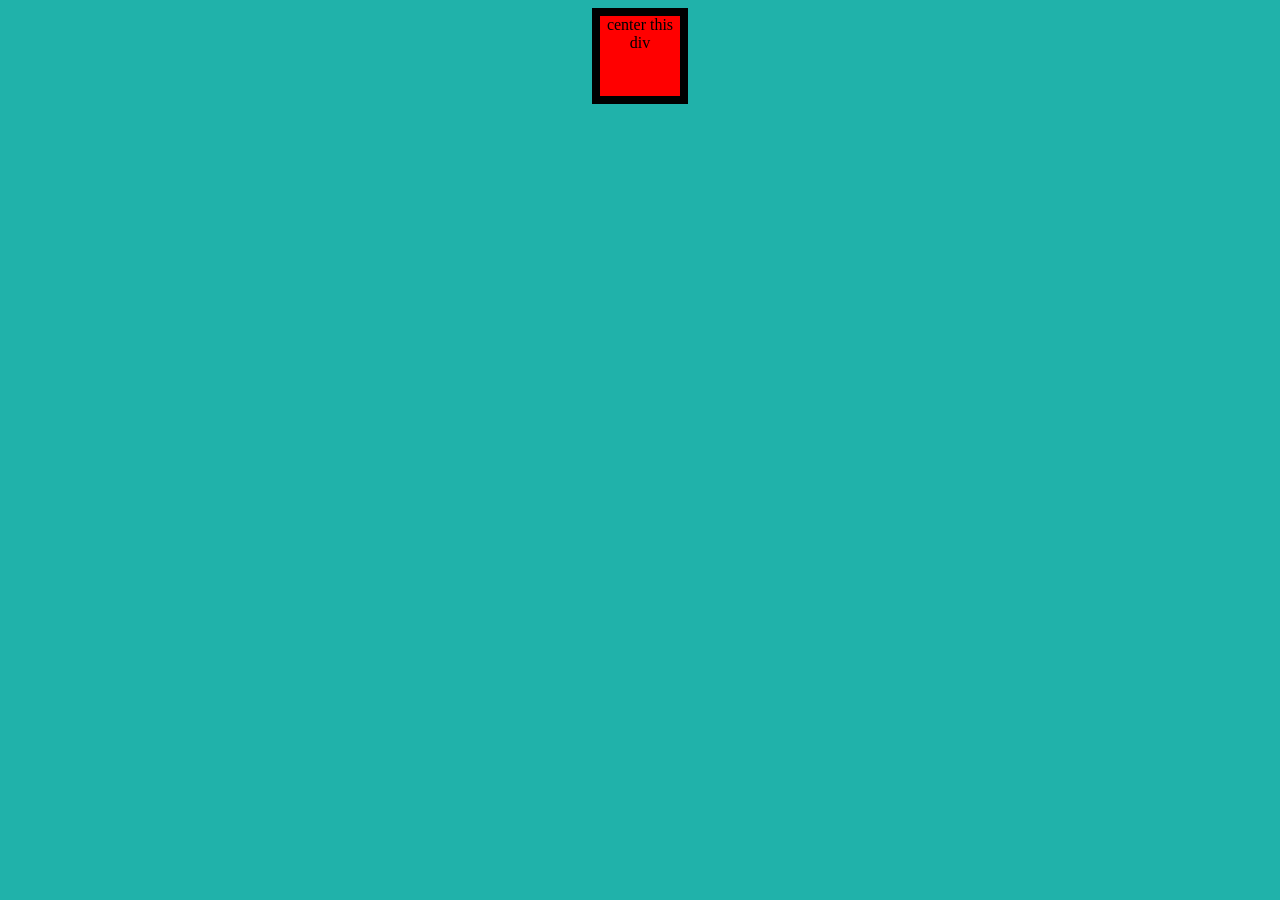
<file: 01-flex-center/index.html>
<!DOCTYPE html>
<html lang="en">
  <head>
    <meta charset="UTF-8">
    <meta http-equiv="X-UA-Compatible" content="IE=edge">
    <meta name="viewport" content="width=device-width, initial-scale=1.0">
    <title>CENTER THIS DIV</title>
    <link rel="stylesheet" href="style.css">
  </head>
  <body>
    <div class="container">
      <div class="box">center this div</div>
    </div>
  </body>
</html>
</file>
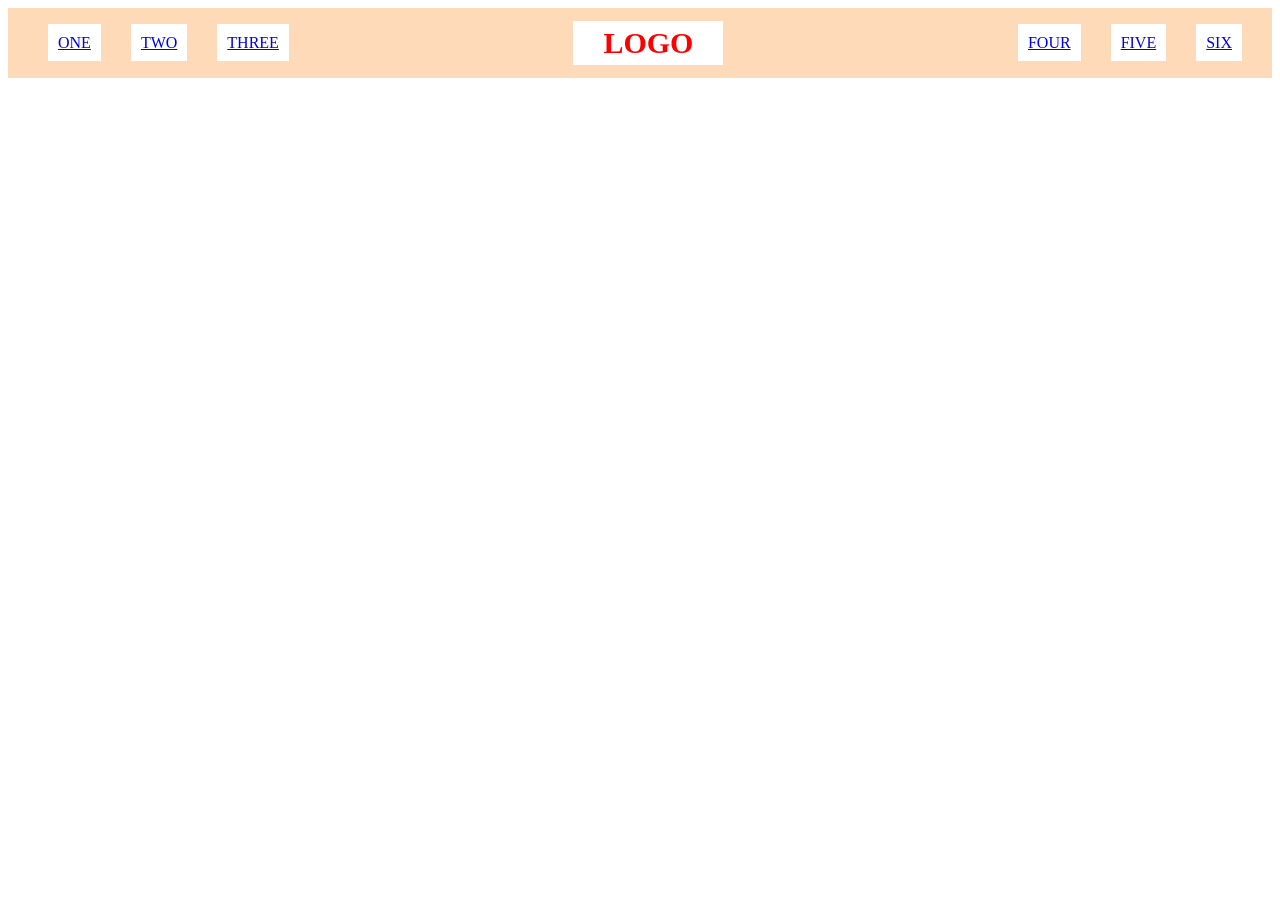
<file: 02-flex-header/index.html>
<!DOCTYPE html>
<html lang="en">
  <head>
    <meta charset="UTF-8">
    <meta http-equiv="X-UA-Compatible" content="IE=edge">
    <meta name="viewport" content="width=device-width, initial-scale=1.0">
    <title>Flex Header</title>
    <link rel="stylesheet" href="style.css">
  </head>
  <body>
    <div class="header">
      <div class="left-links">
        <ul>
          <li><a href="#">ONE</a></li>
          <li><a href="#">TWO</a></li>
          <li><a href="#">THREE</a></li>
        </ul>
      </div>
      <div class="logo">LOGO</div>
      <div class="right-links">
        <ul>
          <li><a href="#">FOUR</a></li>
          <li><a href="#">FIVE</a></li>
          <li><a href="#">SIX</a></li>
        </ul>
      </div>
    </div>
  </body>
</html>
</file>
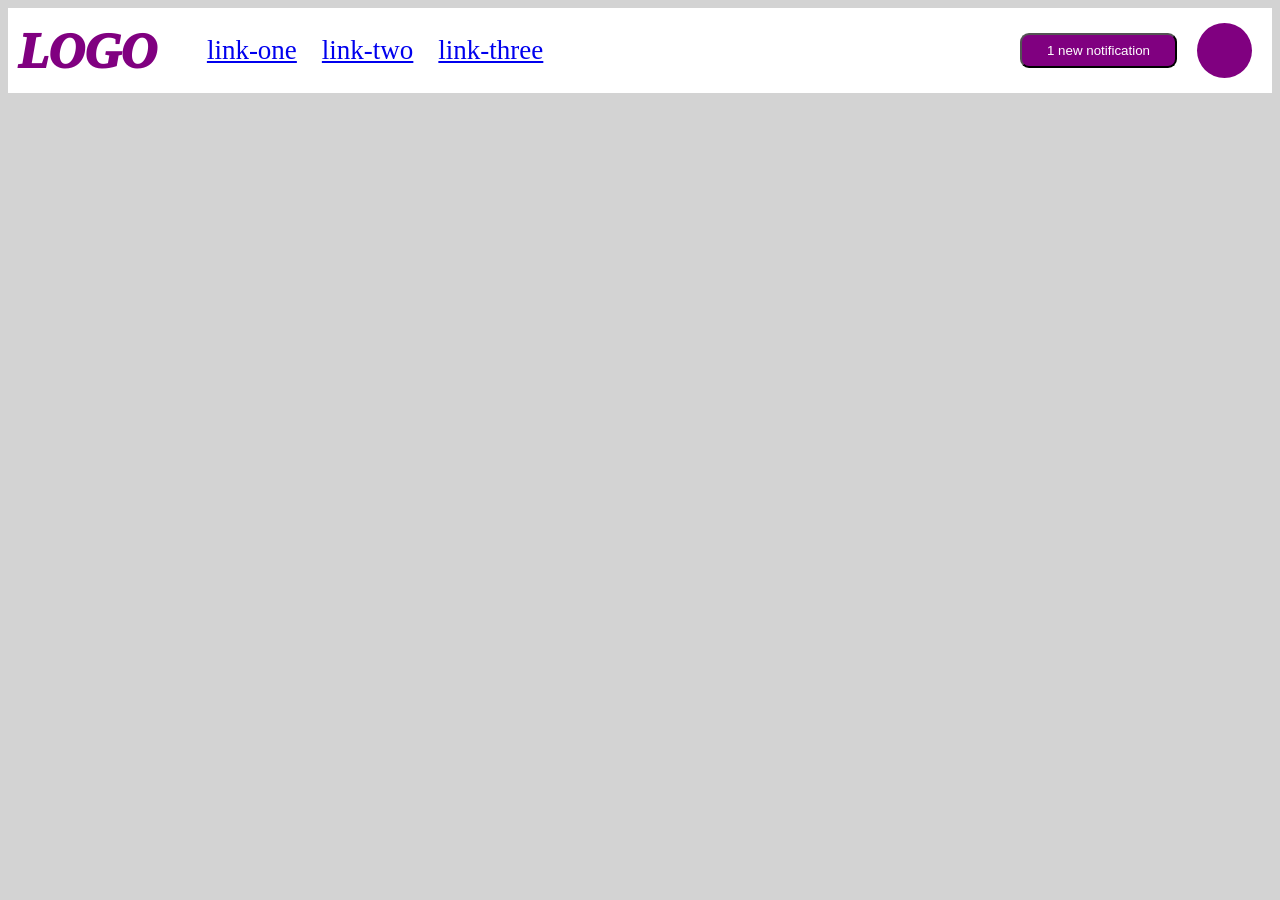
<file: 03-flex-header-2/index.html>
<!DOCTYPE html>
<html lang="en">
  <head>
    <meta charset="UTF-8">
    <meta http-equiv="X-UA-Compatible" content="IE=edge">
    <meta name="viewport" content="width=device-width, initial-scale=1.0">
    <title>Flex Header 2</title>
    <link rel="stylesheet" href="style.css">
  </head>
  <body>
    <div class="header">
      <div class="logo">
        LOGO
      </div>
      <ul class="links">
        <li><a href="https://google.com">link-one</a></li>
        <li><a href="https://google.com">link-two</a></li>
        <li><a href="https://google.com">link-three</a></li>
      </ul>
      <button class="notifications">
        1 new notification
      </button>
      <div class="profile-image"></div>
    </div>
  </body>
</html>
</file>
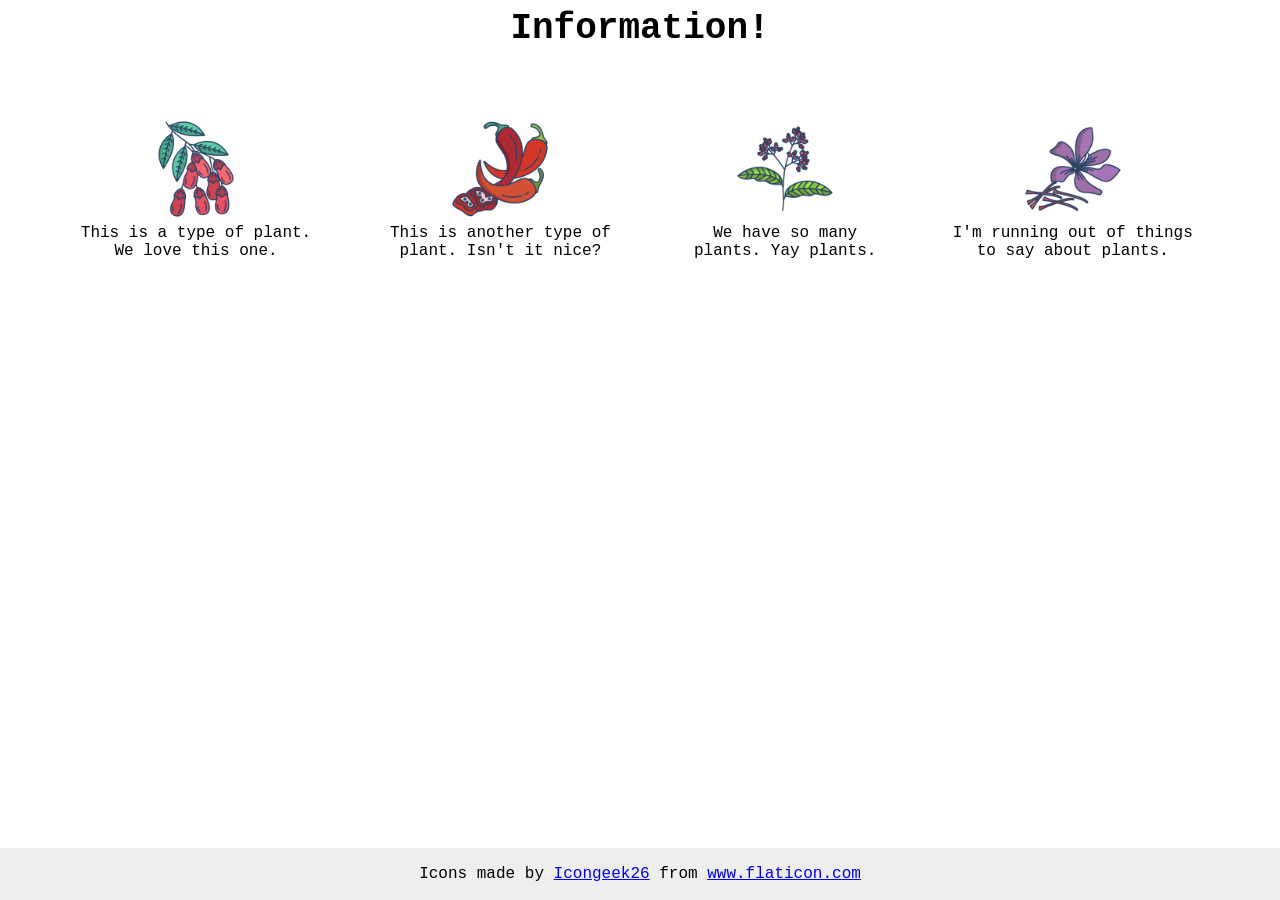
<file: 04-flex-information/index.html>
<!DOCTYPE html>
<html lang="en">
  <head>
    <meta charset="UTF-8">
    <meta http-equiv="X-UA-Compatible" content="IE=edge">
    <meta name="viewport" content="width=device-width, initial-scale=1.0">
    <title>Information</title>
    <link rel="stylesheet" href="style.css">
  </head>
  <body>
    <div class="title">Information!</div>

  <div class="plants-container">
    <div class="plant">
    <img src="./images/barberry.png" alt="barberry">
    <div class="text">This is a type of plant. We love this one.</div>
    </div>

    <div class="plant">
    <img src="./images/chilli.png" alt="chili">
    <div class="text">This is another type of plant. Isn't it nice?</div>
    </div>

    <div class="plant">
    <img src="./images/pepper.png" alt="pepper">
    <div class="text">We have so many plants. Yay plants.</div>
    </div>

    <div class="plant">
    <img src="./images/saffron.png" alt="saffron">
    <div class="text">I'm running out of things to say about plants.</div>
    </div>
  </div>  
    <!-- disregard this section, it's here to give attribution to the creator of these icons -->
    <div class="footer">
      <div>Icons made by <a href="https://www.flaticon.com/authors/icongeek26" title="Icongeek26">Icongeek26</a> from <a href="https://www.flaticon.com/" title="Flaticon">www.flaticon.com</a></div>
    </div>
  </body>
</html>
</file>
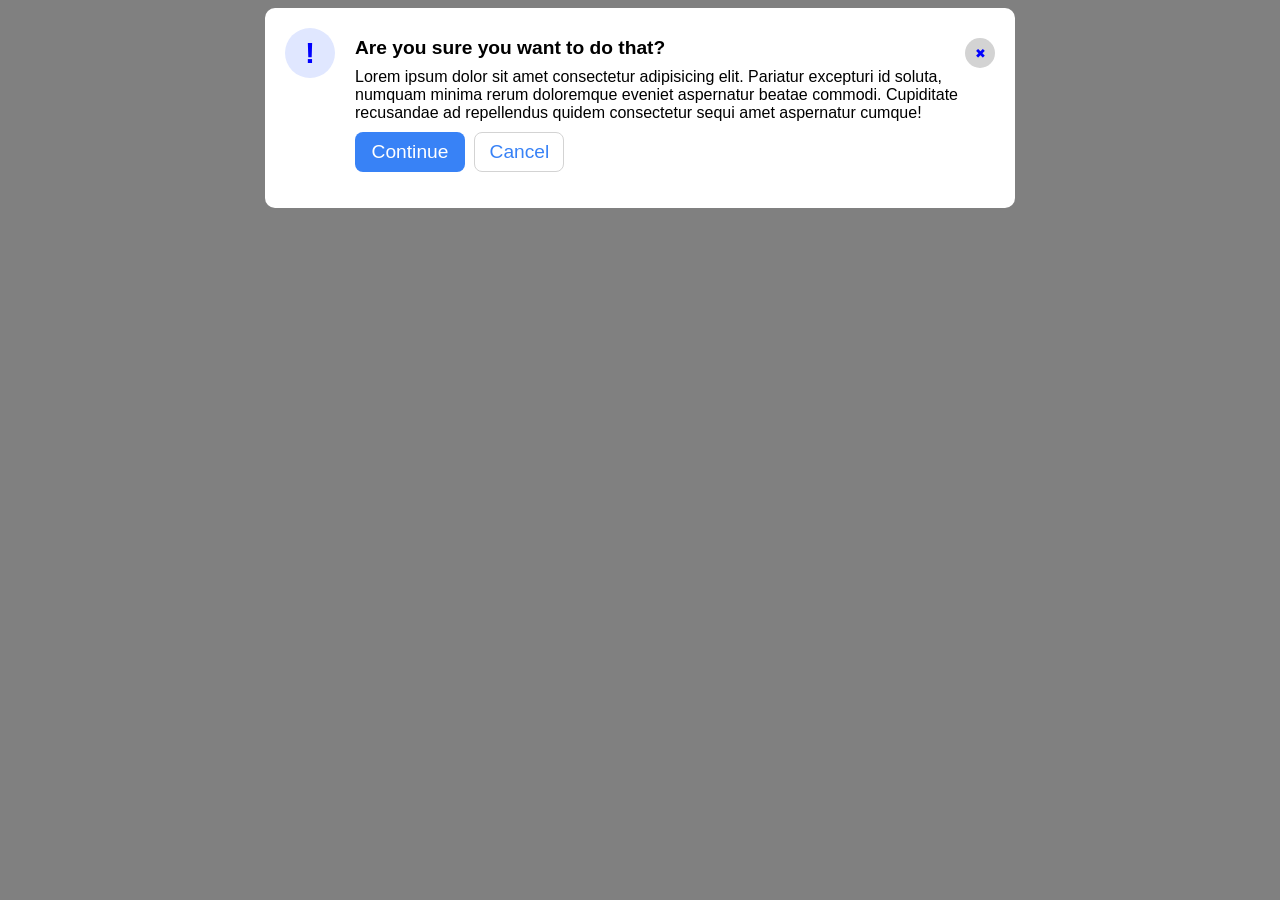
<file: 05-flex-modal/index.html>
<!DOCTYPE html>
<html lang="en">
  <head>
    <meta charset="UTF-8">
    <meta http-equiv="X-UA-Compatible" content="IE=edge">
    <meta name="viewport" content="width=device-width, initial-scale=1.0">
    <link rel="stylesheet" href="style.css">
    <title>Modal</title>
  </head>
  <body>
    <div class="modal">
      <div class="icon">!</div>
      <div class="left">
      <div class="first-row">
        <div class="header">Are you sure you want to do that?</div>
        <button class="close-button">✖</button>
      </div>
      <div class="text">Lorem ipsum dolor sit amet consectetur adipisicing elit. Pariatur excepturi id soluta, numquam minima rerum doloremque eveniet aspernatur beatae commodi. Cupiditate recusandae ad repellendus quidem consectetur sequi amet aspernatur cumque!</div>
      <button class="continue">Continue</button>
      <button class="cancel">Cancel</button>
    </div>
    </div>
  </body>
</html>
</file>
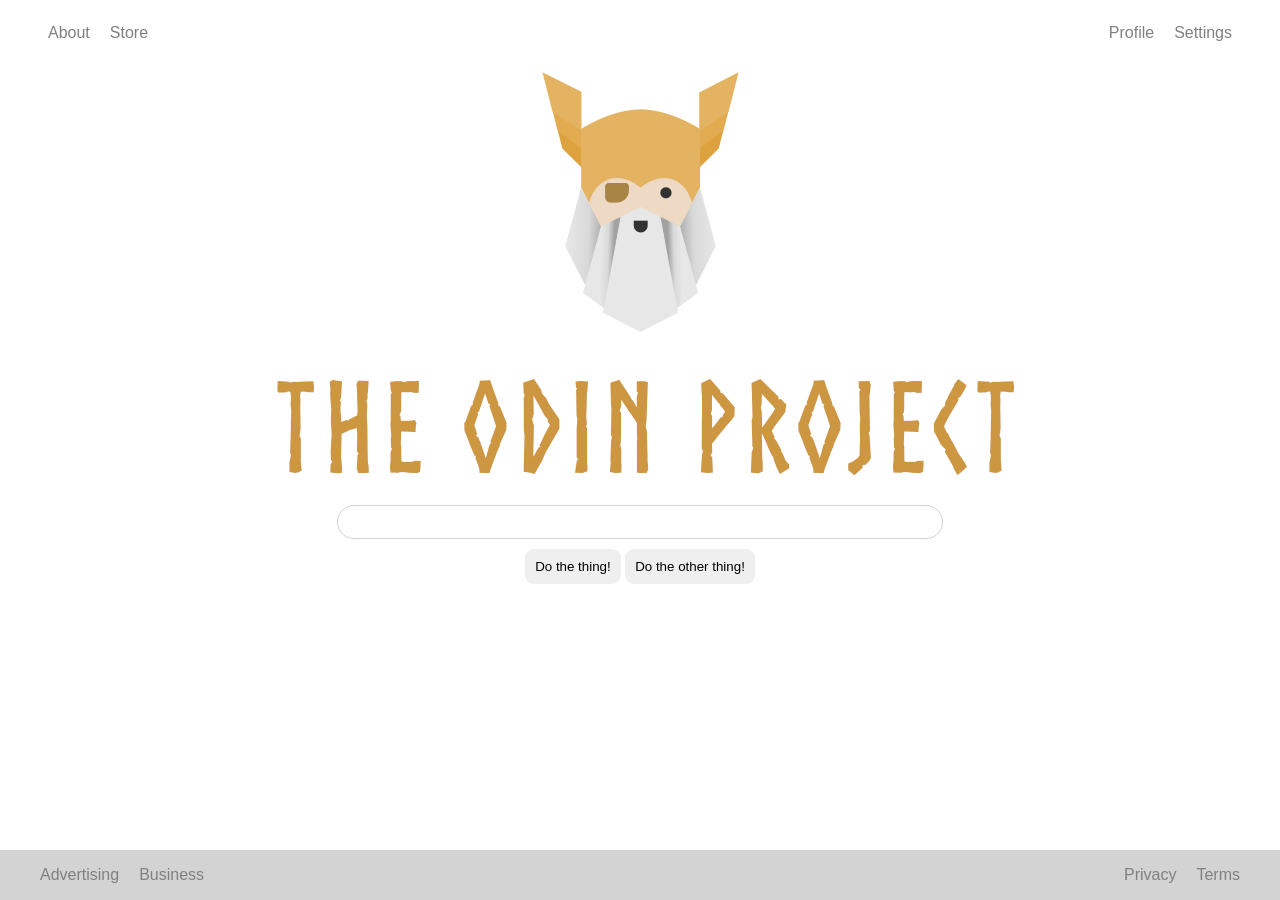
<file: 06-flex-layout/index.html>
<!DOCTYPE html>
<html lang="en">
  <head>
    <meta charset="UTF-8">
    <meta http-equiv="X-UA-Compatible" content="IE=edge">
    <meta name="viewport" content="width=device-width, initial-scale=1.0">
    <title>LAYOUT</title>
    <link rel="stylesheet" href="./style.css">
  </head>
  <body>
    <div class="header">
      <ul class="left-links">
        <li><a href="#">About</a></li>
        <li><a href="#">Store</a></li>
      </ul>
      <ul class="right-links">
        <li><a href="#">Profile</a></li>
        <li><a href="#">Settings</a></li>
      </ul>
    </div>
    <div class="content">
      <img src="./logo.png" alt="Project logo. Represents odin with the project name.">
      <div class="input">
        <input type="text">
      </div>
      <div class="buttons">
        <button>Do the thing!</button>
        <button>Do the other thing!</button>
      </div>
    </div>
    <div class="footer">
      <ul class="left-links">
        <li><a href="#">Advertising</a></li>
        <li><a href="#">Business</a></li>
      </ul>
      <ul class="right-links">
        <li><a href="#">Privacy</a></li>
        <li><a href="#">Terms</a></li>
      </ul>
    </div>
  </body>
</html>
</file>
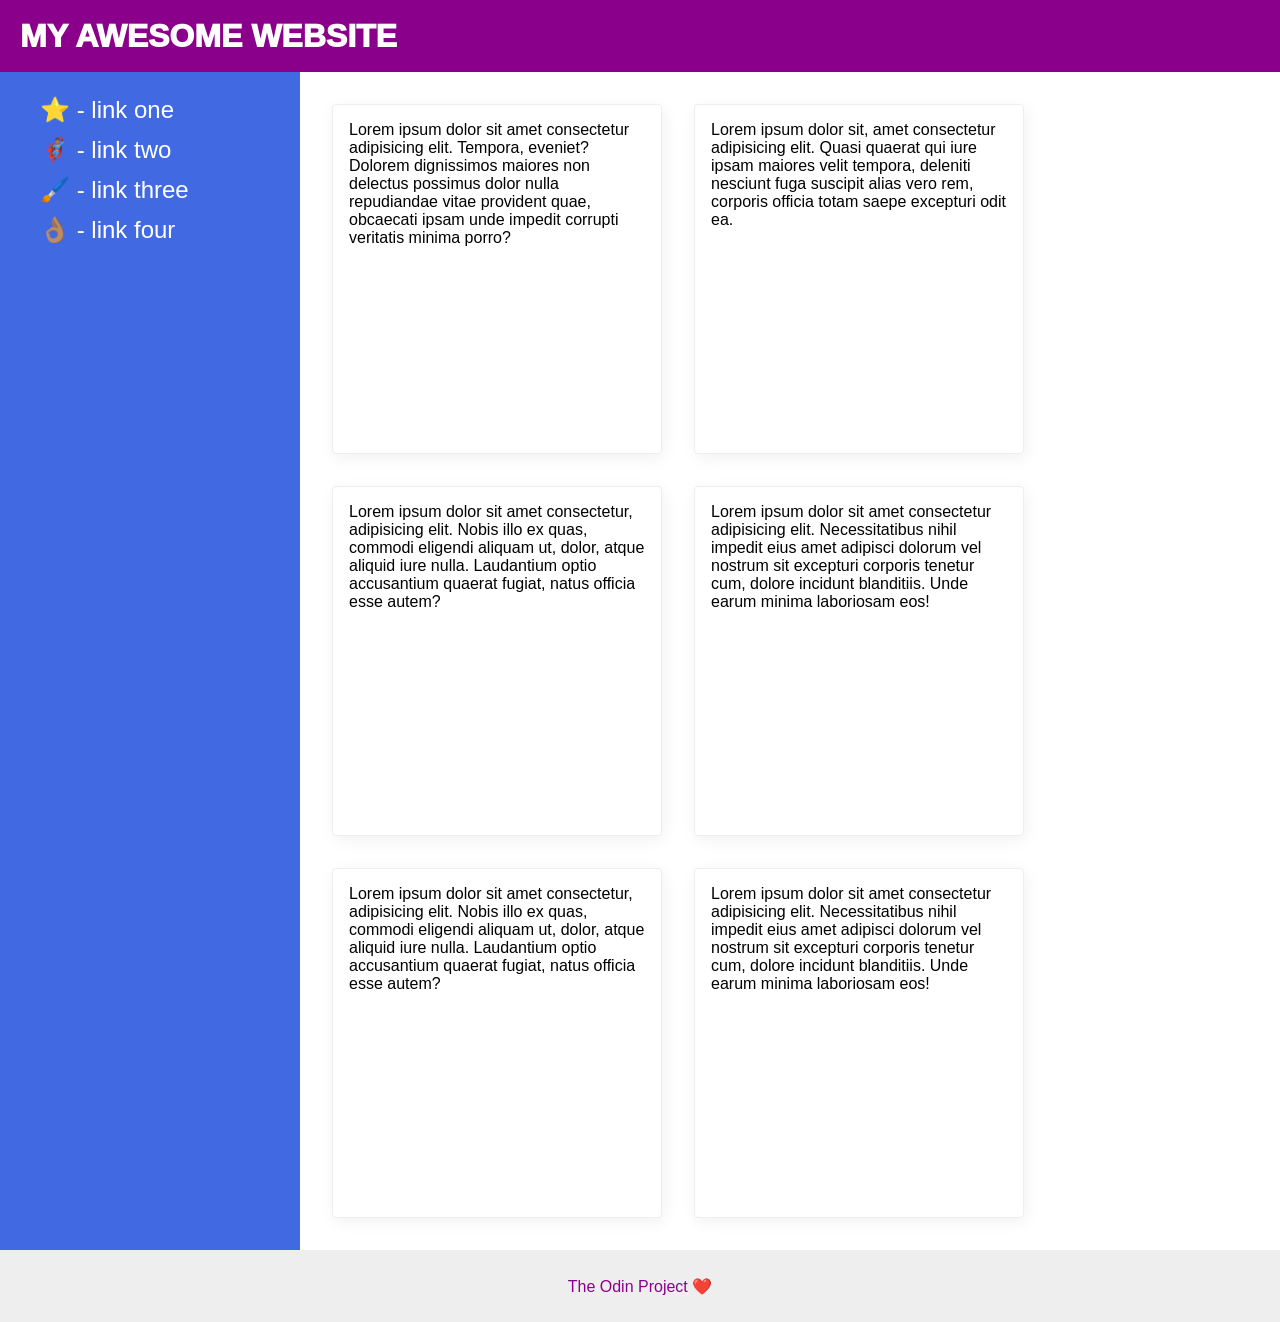
<file: 07-flex-latout-2/index.html>
<!DOCTYPE html>
<html lang="en">
  <head>
    <meta charset="UTF-8">
    <meta http-equiv="X-UA-Compatible" content="IE=edge">
    <meta name="viewport" content="width=device-width, initial-scale=1.0">
    <title>The Holy Grail</title>
    <link rel="stylesheet" href="style.css">
  </head>
  <body>
    <div class="header">
      MY AWESOME WEBSITE
    </div>
    <div class="mid">
    <div class="sidebar">
      <ul>
        <li><a href="#">⭐ - link one</a></li>
        <li><a href="#">🦸🏽‍♂️ - link two</a></li>
        <li><a href="#">🖌️ - link three</a></li>
        <li><a href="#">👌🏽 - link four</a></li>
      </ul>
    </div>
    <div class="right">
    <div class="card">Lorem ipsum dolor sit amet consectetur adipisicing elit. Tempora, eveniet? Dolorem dignissimos maiores non delectus possimus dolor nulla repudiandae vitae provident quae, obcaecati ipsam unde impedit corrupti veritatis minima porro?</div>
    <div class="card">Lorem ipsum dolor sit, amet consectetur adipisicing elit. Quasi quaerat qui iure ipsam maiores velit tempora, deleniti nesciunt fuga suscipit alias vero rem, corporis officia totam saepe excepturi odit ea.</div>
    <div class="card">Lorem ipsum dolor sit amet consectetur, adipisicing elit. Nobis illo ex quas, commodi eligendi aliquam ut, dolor, atque aliquid iure nulla. Laudantium optio accusantium quaerat fugiat, natus officia esse autem?</div>
    <div class="card">Lorem ipsum dolor sit amet consectetur adipisicing elit. Necessitatibus nihil impedit eius amet adipisci dolorum vel nostrum sit excepturi corporis tenetur cum, dolore incidunt blanditiis. Unde earum minima laboriosam eos!</div>
    <div class="card">Lorem ipsum dolor sit amet consectetur, adipisicing elit. Nobis illo ex quas, commodi eligendi aliquam ut, dolor, atque aliquid iure nulla. Laudantium optio accusantium quaerat fugiat, natus officia esse autem?</div>
    <div class="card">Lorem ipsum dolor sit amet consectetur adipisicing elit. Necessitatibus nihil impedit eius amet adipisci dolorum vel nostrum sit excepturi corporis tenetur cum, dolore incidunt blanditiis. Unde earum minima laboriosam eos!</div>
    </div> 
    </div>
    <div class="footer">
      The Odin Project ❤️
    </div>
  </body>
</html>
</file>
<file: 01-flex-center/style.css>
body { background-color: lightseagreen;}

.container { 
    display: flex;
    justify-content: center;
}

.box { height: 80px;
       width: 80px;
       background-color: red;
       text-align: center;
       border: 8px solid black;
    }
</file>
<file: 02-flex-header/style.css>
.header {
    background-color: peachpuff;
    display: flex;
    justify-content: space-between;
    align-items: center;
}

.left-links ul {
    display: flex;
    gap: 30px;
}

.right-links ul {
    display: flex;
    gap: 30px;
    padding: 10px;
    margin-right: 20px;
}

.logo {
    background-color: white;
    padding-top: 5px;
    padding-bottom: 5px;
    padding-left: 30px;
    padding-right: 30px;
    margin: 5px;
    font-size: 30px;
    font-weight: bold;
    color: red;
}

ul { list-style-type: none;}

a {
    background-color: white;
    padding: 10px;
    
}
</file>
<file: 03-flex-header-2/style.css>
body { background-color: lightgray;}

.header {
    display: flex;
    background-color: white;
    height: 85px;
    align-items: center;
}

.logo {
    font-style: italic;
    font-weight: 1000;
    font-size:  50px;
    color: purple;
    margin: 10px;
}

.links {
    display: flex;
    gap: 25px;
    list-style-type: none;
    font-size: 27px;
    color: purple;
}


.notifications {
    margin-left: auto;
    padding: 8px;
    padding-left: 25px;
    padding-right: 25px;
    background-color: purple;
    color: white;
    border-radius: 9px;

}

.profile-image {
    width: 55px;
    height: 55px;
    background-color: purple;
    border-radius: 50px;
    margin: 20px;

}
</file>
<file: 04-flex-information/style.css>
body {
  font-family: 'Courier New', Courier, monospace;
  
}

img {
  width: 100px;
  height: 100px;
}

.title {
  font-size: 36px;
  font-weight: 900;
  text-align: center;
}

/* do not edit this footer */
.footer {
  position: fixed;
  bottom: 0;
  left: 0;
  right: 0;
  height: 52px;
  display: flex;
  align-items: center;
  justify-content: center;
  background: #eee;
}

.plants-container {
    display: flex;
    justify-content: center;
    padding: 30px;
    margin: 20px;
    gap: 20px;
}

.plant { 
    padding: 20px;
    text-align: center;
}
</file>
<file: 05-flex-modal/style.css>
body { 
    background-color: gray;
    font-family: Arial, Helvetica, sans-serif;
}

.modal {
    background-color: white;
    height: 200px;
    width: 100%;
    max-width: 750px;
    border-radius: 10px;
    margin: 0 auto; 
    justify-content: flex-start;
    display: flex;
}

.icon {
    height: 50px;
    width: 50px;
    background-color: #e0e7ff;
    border-radius: 50%;
    display: flex;
    justify-content: center;
    align-items: center;
    font-size: 30px;
    font-weight: bold;
    color: blue;
    margin-top: 20px;
    margin-left: 20px;
    flex-shrink: 0;
}

.left {
    margin-top: 20px;
    margin-left: 20px;
}
 
.first-row {
    display: flex;
    align-items: center;
}

.header {
    font-size: larger;
    font-weight: bolder;
}

.close-button {
    margin-left: 300px;
    height: 30px;
    width: 30px;
    border-radius: 50px;
    background-color: lightgray;
    color: blue;
    border: none;
}

.continue {
    height: 40px;
    width: 110px;
    padding-left: 10px;
    padding-right: 10px;
    font-size: larger;   
    background-color: #3882f6;
    color: white;
    border-radius: 8px;
    border: none;
}

.cancel {
    height: 40px;
    width: 90px;
    padding-left: 10px;
    padding-right: 10px;
    font-size: larger;   
    background-color: white;
    color: #3882f6;
    border-radius: 8px;
    border-color: lightgray;
    border: 1px solid lightgrey;
    }

button {
    margin-top: 10px;
    margin-right: 5px;
}
</file>
<file: 06-flex-layout/style.css>
body { 
    font-family: Arial, Helvetica, sans-serif;
}

.header {
    display: flex;
    margin: px;
    text-decoration: none;
}

a {
    text-decoration: none;
    color: gray;
}
ul {
    list-style-type: none;
 }

.left-links {
    display: flex;
    gap: 20px;
    margin-right: auto;
}

.right-links {
    display: flex;
    margin-left: 5px;
    gap: 20px;
}

.content {
    display: flex;
    flex-direction: column;
    align-items: center;
    justify-content: center;
}

input {
    width: 600px;
    height: 30px;
    border-radius: 19px;
    border-color: lightgray;
    border: 1px solid lightgrey;
}

.buttons {
    margin: 10px;
}

button {
    border: none;
    padding: 10px;
    border-radius: 9px;
}

.footer {
    display: flex;
    justify-content: space-between;
    position: fixed;
    bottom: 0;
    left: 0;
    width: 100%;
    background-color: lightgray;
}

.left-links {}

.right-links {
    margin-left: auto;
    margin-bottom: auto;
    margin-right: 40px;
}
</file>
<file: 07-flex-latout-2/style.css>
body {
  font-family: -apple-system, BlinkMacSystemFont, 'Segoe UI', Roboto, Oxygen, Ubuntu, Cantarell, 'Open Sans', 'Helvetica Neue', sans-serif;
  margin: 0;
  min-height: 100vh;
  display: flex;
  flex-direction: column;
}

.header {
  height: 72px;
  background: darkmagenta;
  color: white;
  font-size: xx-large;
  font-weight: 1000;
  align-items: center;
  display: flex;
  padding-left: 20px;
  flex-shrink: 0;
}

.mid {
    display: flex;
    flex: 1;
}



.footer {
  height: 72px;
  background: #eee;
  color: darkmagenta;
  display: flex;
  align-items: center;
  justify-content: center;
  margin-top: auto;
}

.sidebar {
  width: 300px;
  flex-shrink: 0;
  background: royalblue;
  box-sizing: border-box;
  font-size: x-large;
}

a {
    text-decoration: none;
    color: white;
}

ul {
    list-style-type: none;
}

li {
    margin-bottom: 12px;
    color: white;
}

.right {
  flex: 1;
  display: flex;
  flex-wrap: wrap;
  gap: 32px;
  padding: 32px;
}

.card {
  width: 330px;
  height: 350px;
  border: 1px solid #eee;
  box-shadow: 2px 4px 16px rgba(0,0,0,.06);
  border-radius: 4px;
  padding: 16px;
  box-sizing: border-box;
  
}
</file>
